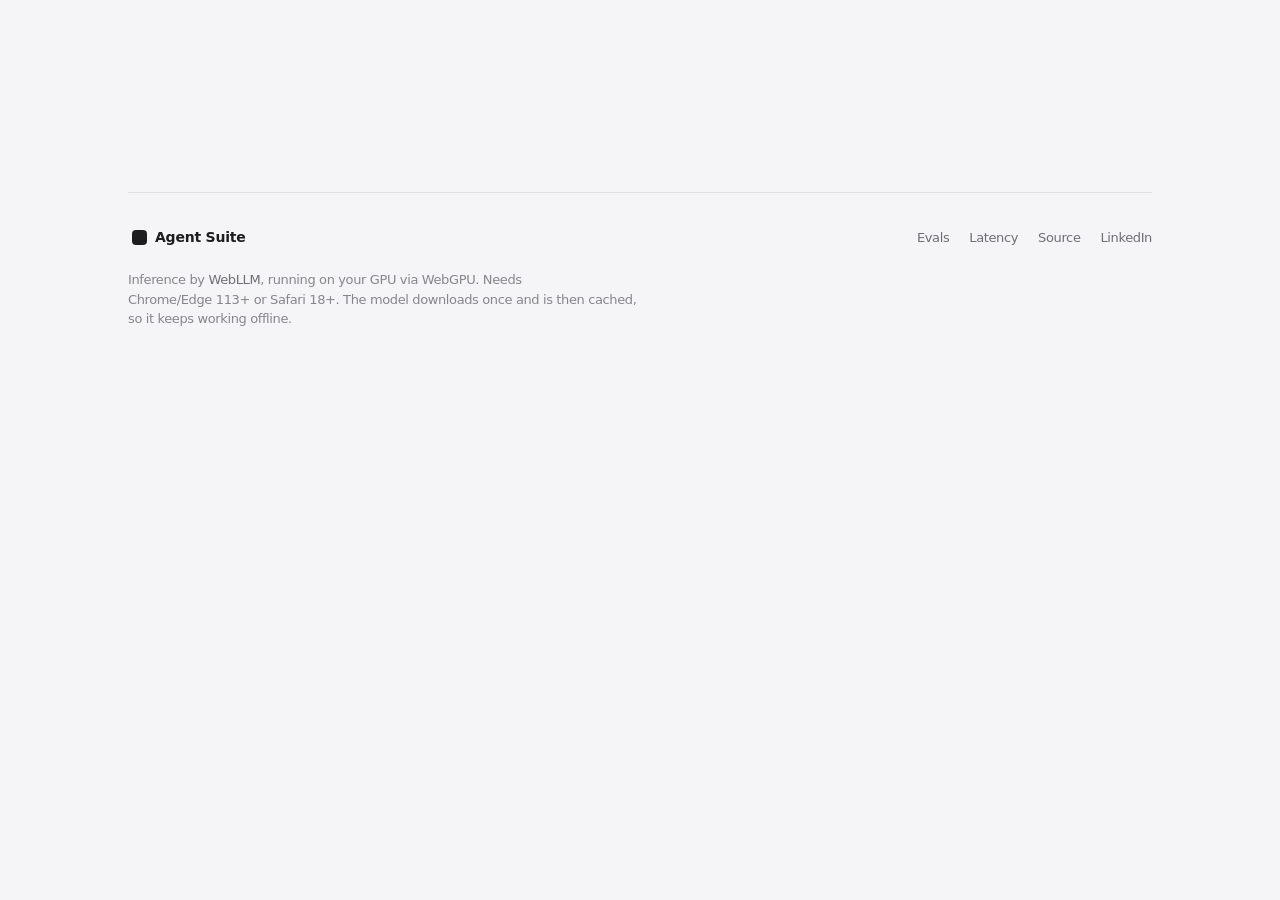
<file: index.html>
<!doctype html>
<html lang="en">
<head>
<meta charset="utf-8" />
<meta name="viewport" content="width=device-width, initial-scale=1, viewport-fit=cover" />
<title>Agent Suite — five apps that run entirely in your browser</title>
<meta name="description" content="Five small AI apps running fully on your own GPU via WebGPU. No API key, no server, no account, no bill — and they keep working offline." />
<meta name="color-scheme" content="light dark" />
<link rel="stylesheet" href="src/styles.css" />
<link rel="icon" href="data:image/svg+xml,<svg xmlns='http://www.w3.org/2000/svg' viewBox='0 0 100 100'><text y='.9em' font-size='90'>🫧</text></svg>" />
</head>
<body>

<!-- No top bar. The apps have their own back control, the gate owns the engine,
     and a persistent chrome strip on a five-page site is a row of pixels doing
     nothing. Everything that lived up there is in the footer. -->
<main class="wrap">
  <div id="view"></div>
</main>

<footer class="wrap">
  <div class="footer-top">
    <button class="wordmark" onclick="location.hash=''; scrollTo({top:0, behavior:'smooth'})">
      <span class="dot" aria-hidden="true"></span>
      Agent Suite
    </button>
    <nav class="footer-nav">
      <a href="evals/run.html">Evals</a>
      <a href="evals/apps.html">Latency</a>
      <a href="https://github.com/YoursSarcastically/agent-suite">Source</a>
      <a href="https://www.linkedin.com/in/surajsharma97/" target="_blank" rel="noopener noreferrer">LinkedIn</a>
    </nav>
  </div>
  <p>
    Inference by <a href="https://github.com/mlc-ai/web-llm">WebLLM</a>, running on your GPU via WebGPU.
    Needs Chrome/Edge&nbsp;113+ or Safari&nbsp;18+. The model downloads once and is then cached,
    so it keeps working offline.
  </p>
</footer>

<div id="toast" class="toast" role="status" aria-live="polite"></div>

<script type="module" src="src/ui.js"></script>
</body>
</html>
</file>
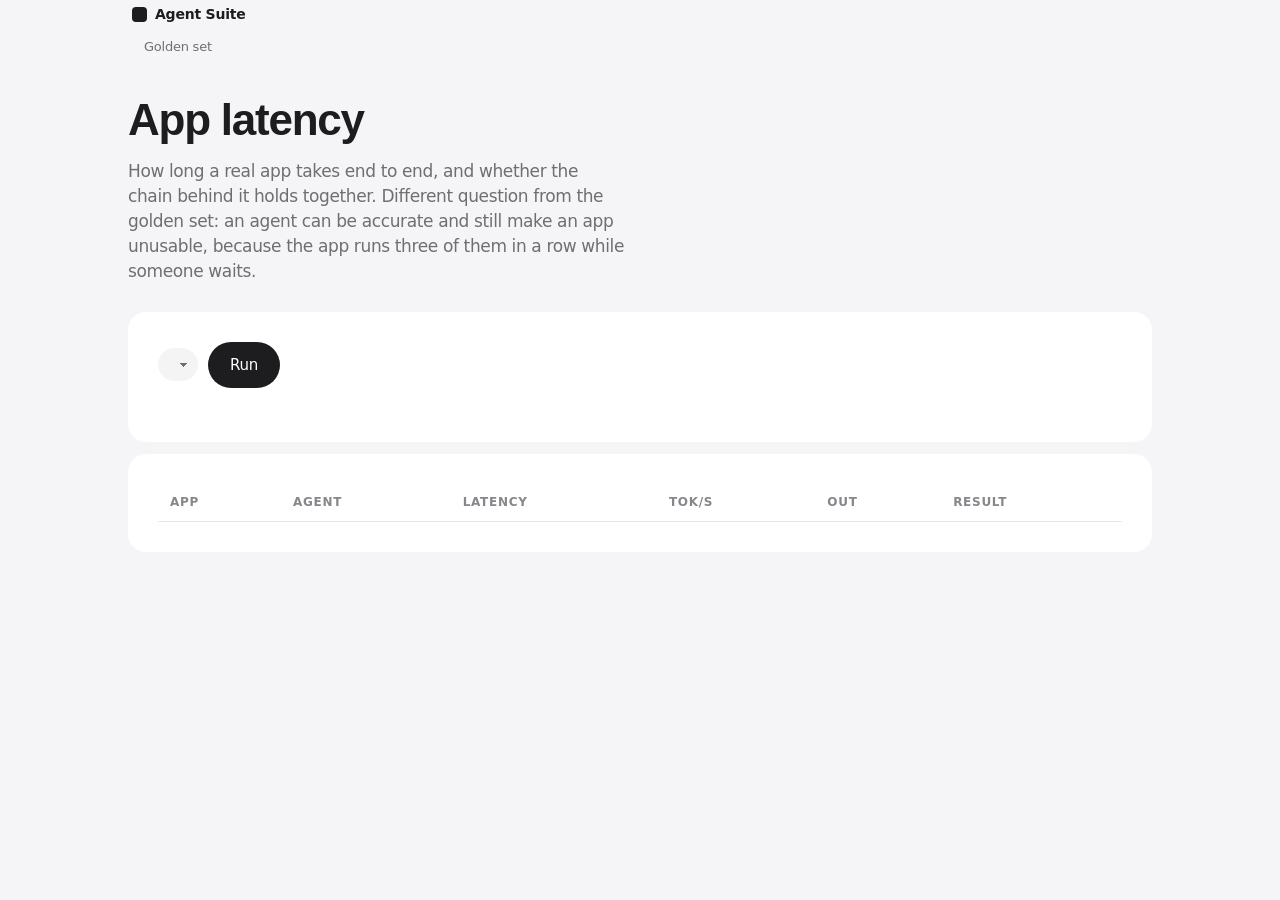
<file: evals/apps.html>
<!doctype html>
<html lang="en">
<head>
<meta charset="utf-8" />
<meta name="viewport" content="width=device-width, initial-scale=1" />
<title>Agent Suite — app latency &amp; accuracy</title>
<link rel="stylesheet" href="../src/styles.css" />
<style>
  table { width: 100%; border-collapse: collapse; font-size: 14px; }
  th, td { text-align: left; padding: 10px 12px; border-bottom: 1px solid var(--hairline); vertical-align: top; }
  th { color: var(--ink-3); font-weight: 600; font-size: 12px; text-transform: uppercase; letter-spacing: 0.06em; }
  td.num { text-align: right; font-variant-numeric: tabular-nums; white-space: nowrap; }
  .pass { font-weight: 600; }
  .fail { font-weight: 600; text-decoration: underline; text-underline-offset: 3px; }
</style>
</head>
<body>

<header class="topbar">
  <div class="wrap topbar-in">
    <a class="wordmark" href="../"><span class="dot"></span> Agent Suite</a>
    <span class="spacer"></span>
    <a class="btn btn-ghost btn-sm" href="run.html">Golden set</a>
  </div>
</header>

<main class="wrap">
  <section style="padding: 32px 0 28px; max-width: 46ch;">
    <h1 style="font-size: clamp(30px,4.2vw,44px); margin-bottom: 16px;">App latency</h1>
    <p class="muted">
      How long a real app takes end to end, and whether the chain behind it holds together.
      Different question from the golden set: an agent can be accurate and still make an app
      unusable, because the app runs three of them in a row while someone waits.
    </p>
  </section>

  <section class="panel">
    <div class="row">
      <select id="model" class="field"></select>
      <button id="go" class="btn btn-primary">Run</button>
      <span id="status" class="small dim"></span>
    </div>
    <div class="bar-track" id="bar-track" hidden style="margin-top:16px"><div class="bar" id="bar"></div></div>
    <div class="proof" id="summary" hidden style="margin-top:24px"></div>
  </section>

  <section class="panel">
    <table>
      <thead><tr>
        <th>App</th><th>Agent</th><th class="num">Latency</th><th class="num">tok/s</th>
        <th class="num">out</th><th>Result</th>
      </tr></thead>
      <tbody id="rows"></tbody>
    </table>
  </section>
</main>

<div id="toast" class="toast" role="status" aria-live="polite"></div>
<script type="module" src="apps-page.js"></script>
</body>
</html>
</file>
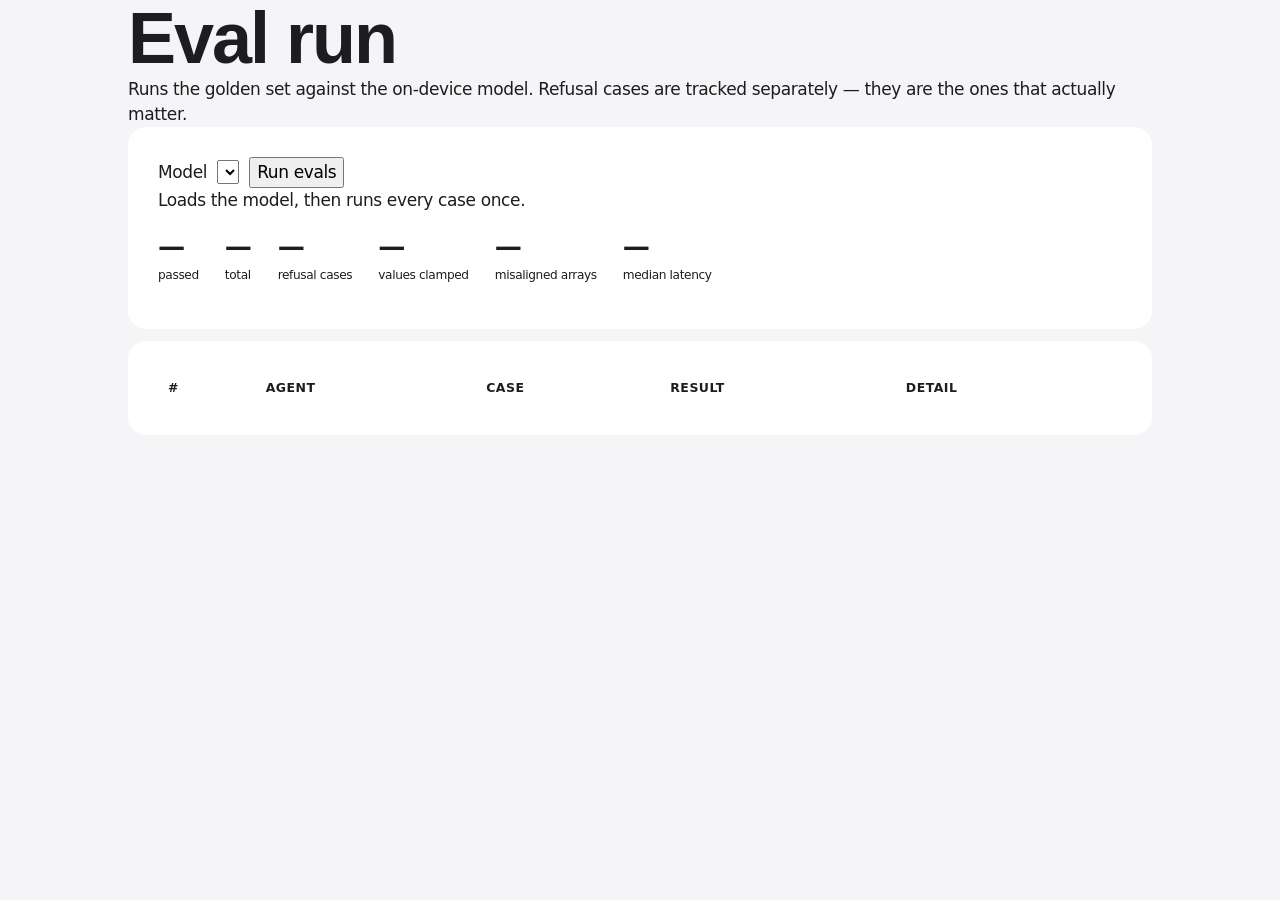
<file: evals/run.html>
<!doctype html>
<html lang="en">
<head>
<meta charset="utf-8" />
<meta name="viewport" content="width=device-width, initial-scale=1" />
<title>Agent Suite — eval run</title>
<link rel="stylesheet" href="../src/styles.css" />
<style>
  table { width: 100%; border-collapse: collapse; font-size: 0.85rem; }
  th, td { text-align: left; padding: 8px 10px; border-bottom: 1px solid var(--border); vertical-align: top; }
  th { color: var(--muted); font-weight: 600; font-size: 0.78rem; text-transform: uppercase; letter-spacing: 0.04em; }
  .pass { color: #3fb950; font-weight: 700; }
  .fail { color: #f85149; font-weight: 700; }
  .tag { font-size: 0.7rem; padding: 1px 6px; border-radius: 99px; border: 1px solid var(--border); color: var(--muted); }
  .scoreboard { display: flex; gap: 26px; flex-wrap: wrap; margin: 14px 0; }
  .stat { font-size: 1.7rem; font-weight: 700; font-variant-numeric: tabular-nums; }
  .stat-label { color: var(--muted); font-size: 0.76rem; }
</style>
</head>
<body>
<header><div class="wrap">
  <h1>Eval run</h1>
  <p class="tagline">
    Runs the golden set against the on-device model. Refusal cases are tracked separately —
    they are the ones that actually matter.
  </p>
</div></header>

<main class="wrap">
  <section class="panel">
    <div class="row">
      <label for="model">Model</label>
      <select id="model"></select>
      <button id="go" class="primary">Run evals</button>
    </div>
    <div id="status" class="status">Loads the model, then runs every case once.</div>
    <div class="bar-track" hidden><div class="bar" id="bar"></div></div>
    <div class="scoreboard" id="scoreboard" hidden>
      <div><div class="stat" id="s-pass">—</div><div class="stat-label">passed</div></div>
      <div><div class="stat" id="s-total">—</div><div class="stat-label">total</div></div>
      <div><div class="stat" id="s-refusal">—</div><div class="stat-label">refusal cases</div></div>
      <div><div class="stat" id="s-repairs">—</div><div class="stat-label">values clamped</div></div>
      <div><div class="stat" id="s-misaligned">—</div><div class="stat-label">misaligned arrays</div></div>
      <div><div class="stat" id="s-time">—</div><div class="stat-label">median latency</div></div>
    </div>
  </section>

  <section class="panel">
    <table>
      <thead><tr><th>#</th><th>Agent</th><th>Case</th><th>Result</th><th>Detail</th></tr></thead>
      <tbody id="rows"></tbody>
    </table>
  </section>
</main>

<script type="module" src="run.js"></script>
</body>
</html>
</file>
<file: src/styles.css>
/* ==================================================================
   Agent Suite — design system

   Built to Apple's language rather than to generic glassmorphism, which
   means a few things are deliberately absent:

   - No floating gradient orbs. Apple backgrounds are flat: #f5f5f7 or
     white or black. Decoration behind content is not part of the system.
   - No heavy shadows. Separation comes from a background-value step
     (canvas #f5f5f7, card #fff), not from a drop shadow.
   - Translucency appears in exactly one place — the navigation bar,
     over content scrolling beneath it. That is what the material is
     for. A blurred panel with nothing behind it is just a grey box.

   What carries the design instead is type and space: a large tightly
   tracked display face, a 17px reading size, and section rhythm in the
   80–120px range. Apple's greys are used verbatim.
   ================================================================== */

/* ---------- tokens ---------- */

:root {
  color-scheme: light dark;

  --canvas: #f5f5f7;          /* Apple's page grey */
  --surface: #ffffff;         /* cards sit above the canvas */
  --surface-2: #fafafc;
  --hairline: rgba(0, 0, 0, 0.09);
  --hairline-2: rgba(0, 0, 0, 0.16);

  --ink: #1d1d1f;             /* Apple's near-black */
  --ink-2: #6e6e73;           /* Apple's secondary label */
  --ink-3: #86868b;           /* Apple's tertiary label */

  --fill: rgba(0, 0, 0, 0.045);
  --fill-2: rgba(0, 0, 0, 0.08);

  --accent: #1d1d1f;
  --accent-ink: #ffffff;

  --nav: rgba(245, 245, 247, 0.72);

  --r-card: 18px;
  --r-lg: 22px;
  --r-md: 12px;
  --r-pill: 980px;

  --shadow: 0 4px 20px rgba(0, 0, 0, 0.05);
  --shadow-lift: 0 8px 32px rgba(0, 0, 0, 0.09);

  --ease: cubic-bezier(0.4, 0, 0.2, 1);
  --ease-out: cubic-bezier(0.16, 1, 0.3, 1);
}

@media (prefers-color-scheme: dark) {
  :root {
    --canvas: #000000;
    --surface: #1d1d1f;
    --surface-2: #232325;
    --hairline: rgba(255, 255, 255, 0.11);
    --hairline-2: rgba(255, 255, 255, 0.2);

    --ink: #f5f5f7;
    --ink-2: #a1a1a6;
    --ink-3: #86868b;

    --fill: rgba(255, 255, 255, 0.07);
    --fill-2: rgba(255, 255, 255, 0.12);

    --accent: #f5f5f7;
    --accent-ink: #1d1d1f;

    --nav: rgba(0, 0, 0, 0.72);

    --shadow: none;
    --shadow-lift: 0 8px 32px rgba(0, 0, 0, 0.5);
  }
}

/* ---------- base ---------- */

* { box-sizing: border-box; }
html { -webkit-text-size-adjust: 100%; scroll-behavior: smooth; }

body {
  margin: 0;
  min-height: 100vh;
  background: var(--canvas);
  color: var(--ink);
  /* 17px is Apple's reading size; the -apple-system stack resolves to SF. */
  font: 400 17px/1.47 -apple-system, BlinkMacSystemFont, "SF Pro Text", "Helvetica Neue",
    "Segoe UI", system-ui, sans-serif;
  letter-spacing: -0.022em;
  -webkit-font-smoothing: antialiased;
  -moz-osx-font-smoothing: grayscale;
}

@media (prefers-reduced-motion: reduce) {
  html { scroll-behavior: auto; }
  *, *::before, *::after { animation-duration: 0.01ms !important; transition-duration: 0.01ms !important; }
}

/* ---------- type ---------- */
/* Display sizes track tighter as they grow — the defining detail of Apple's
   headline setting, and what most imitations miss. */

h1, h2, h3 {
  margin: 0;
  font-family: "SF Pro Display", -apple-system, BlinkMacSystemFont, "Helvetica Neue", sans-serif;
  font-weight: 600;
  line-height: 1.07;
}
h1 { font-size: clamp(40px, 6.4vw, 72px); letter-spacing: -0.028em; }
h2 { font-size: clamp(26px, 3.2vw, 34px); letter-spacing: -0.021em; line-height: 1.12; }
h3 { font-size: 21px; letter-spacing: -0.018em; line-height: 1.19; }

p { margin: 0 0 1em; }
p:last-child { margin-bottom: 0; }

a { color: var(--ink); text-decoration: none; }
a:hover { text-decoration: underline; text-underline-offset: 3px; }

.muted { color: var(--ink-2); }
.dim { color: var(--ink-3); }
.small { font-size: 14px; letter-spacing: -0.016em; }
.nums { font-variant-numeric: tabular-nums; }
.mono {
  font-family: ui-monospace, "SF Mono", SFMono-Regular, Menlo, monospace;
  font-size: 13px; letter-spacing: 0; font-variant-numeric: tabular-nums;
}

/* Apple's eyebrow: small, uppercase, wide-tracked — the inverse of a headline. */
.label {
  display: block;
  font-size: 12px; font-weight: 600;
  text-transform: uppercase; letter-spacing: 0.06em;
  color: var(--ink-3);
  margin-bottom: 10px;
}

/* ---------- layout ---------- */

.wrap { width: min(1024px, 100% - 44px); margin-inline: auto; }
main { padding-bottom: 120px; }

.wordmark {
  display: flex; align-items: center; gap: 8px;
  font-size: 14px; font-weight: 600; letter-spacing: -0.015em;
  background: none; border: 0; padding: 4px; color: var(--ink); cursor: pointer;
}
.wordmark .dot { width: 15px; height: 15px; border-radius: 4px; background: var(--ink); }
.spacer { flex: 1; }

/* ---------- controls ---------- */

button, select, input, textarea { font: inherit; letter-spacing: inherit; }

/* Apple buttons are regular weight, pill-shaped, and generously padded. */
.btn {
  display: inline-flex; align-items: center; gap: 6px;
  padding: 11px 21px;
  border-radius: var(--r-pill);
  border: 1px solid var(--hairline-2);
  background: transparent;
  color: var(--ink);
  font-size: 15px; font-weight: 400; letter-spacing: -0.018em;
  cursor: pointer;
  transition: background 0.25s var(--ease), color 0.25s var(--ease),
    border-color 0.25s var(--ease), opacity 0.2s var(--ease);
  white-space: nowrap;
}
.btn:hover:not(:disabled) { background: var(--fill); }
.btn:active:not(:disabled) { background: var(--fill-2); }
.btn:disabled { opacity: 0.36; cursor: not-allowed; }
.btn:focus-visible { outline: 3px solid var(--ink); outline-offset: 2px; }

.btn-primary { background: var(--accent); color: var(--accent-ink); border-color: transparent; }
.btn-primary:hover:not(:disabled) { background: var(--accent); opacity: 0.85; }
.btn-primary:active:not(:disabled) { opacity: 0.72; }

.btn-ghost { border-color: transparent; color: var(--ink-2); }
.btn-ghost:hover:not(:disabled) { background: var(--fill); color: var(--ink); }

.btn-sm { padding: 7px 15px; font-size: 13px; }
.btn-icon { padding: 9px; border-radius: 50%; aspect-ratio: 1; justify-content: center; border-color: transparent; }
.btn-icon:hover:not(:disabled) { background: var(--fill); }

.field {
  width: 100%;
  padding: 13px 15px;
  border-radius: var(--r-md);
  border: 1px solid var(--hairline-2);
  background: var(--surface);
  color: var(--ink);
  font-size: 16px;
  resize: vertical;
  transition: border-color 0.2s var(--ease), box-shadow 0.2s var(--ease);
}
.field::placeholder { color: var(--ink-3); }
.field:focus {
  outline: none;
  border-color: var(--ink);
  box-shadow: 0 0 0 3px var(--fill);
}
textarea.field { min-height: 128px; line-height: 1.5; }

/* A native select paints its own UA background, which reads as a light slab in
   dark mode however the fill is set. Take the appearance and draw the chevron. */
select.field {
  width: auto; padding: 6px 26px 6px 12px;
  border-radius: var(--r-pill); cursor: pointer;
  font-size: 13px; background: var(--fill); border-color: transparent;
  appearance: none; -webkit-appearance: none;
  background-image: linear-gradient(45deg, transparent 50%, var(--ink-2) 50%),
    linear-gradient(135deg, var(--ink-2) 50%, transparent 50%);
  background-position: calc(100% - 13px) 52%, calc(100% - 9px) 52%;
  background-size: 4px 4px, 4px 4px;
  background-repeat: no-repeat;
}
select.field option { background: var(--surface); color: var(--ink); }

/* ---------- icons ---------- */

.icon { display: inline-grid; place-items: center; }
.icon svg { width: 1em; height: 1em; display: block; }

.app-icon {
  display: grid; place-items: center;
  color: var(--ink);
  font-size: 26px;
  flex: none;
  opacity: 0.9;
}
.app-icon .icon { font-size: 26px; }

/* ---------- pills ---------- */
/* Severity reads as fill density: outlined is quiet, solid ink is loud. */

.pill {
  display: inline-flex; align-items: center; gap: 5px;
  padding: 3px 0; border-radius: var(--r-pill);
  background: transparent; border: 0;
  font-size: 12px; font-weight: 400; letter-spacing: -0.004em;
  color: var(--ink-3); white-space: nowrap;
}
/* Metadata sets read as a single quiet line, separated rather than boxed. */
.task-meta .pill + .pill::before,
.media .pill + .pill::before { content: "·"; margin-right: 5px; color: var(--hairline-2); }
.pill-accent, .pill-bad, .pill-warn, .pill-good { padding: 4px 11px; }
.pill-accent { background: var(--accent); color: var(--accent-ink); }
.pill-good { background: transparent; border-color: var(--hairline-2); color: var(--ink-2); }
.pill-warn { background: transparent; border-color: var(--ink-2); border-style: dashed; color: var(--ink); }
.pill-bad { background: var(--accent); color: var(--accent-ink); font-weight: 600; }

.dot-live { width: 6px; height: 6px; border-radius: 50%; background: var(--ink-3); flex: none; }

/* ---------- gate ---------- */
/* The first screen is one decision and one wait, centred, with nothing else
   competing for attention. */

.gate {
  min-height: min(76vh, 720px);
  display: flex; flex-direction: column; justify-content: center;
  /* Not a ch value: `ch` resolves against the 17px body size, not the 72px
     display size, so a "30ch" gate is ~255px wide and shatters the headline
     into six lines. The measure is set on the prose instead. */
  max-width: 700px;
  padding: 40px 0;
}
.gate h1 { max-width: 13em; }
.gate h1 { margin-bottom: 22px; }
.gate .lede { font-size: 19px; line-height: 1.42; letter-spacing: -0.019em; color: var(--ink-2); max-width: 34ch; }

.gate-actions { display: flex; align-items: center; gap: 12px; margin: 34px 0 28px; flex-wrap: wrap; }
.browse { align-self: flex-start; margin: 0 0 20px -14px; }
.btn-lg { padding: 15px 30px; font-size: 17px; }

/* The loader. A phase, a bar, and a number — the three things someone waiting
   two minutes actually wants. */
.progress { margin: 36px 0 44px; max-width: 42ch; }
.progress .row { gap: 14px; margin-top: 12px; }

.progress-head { display: flex; align-items: baseline; gap: 12px; margin-bottom: 14px; }
.progress-phase {
  font-family: "SF Pro Display", -apple-system, sans-serif;
  font-size: 21px; font-weight: 600; letter-spacing: -0.021em;
}
.progress-pct {
  font-family: "SF Pro Display", -apple-system, sans-serif;
  font-size: 21px; font-weight: 600; letter-spacing: -0.021em;
  color: var(--ink-3);
}

.progress-track {
  height: 4px; border-radius: var(--r-pill);
  background: var(--fill-2); overflow: hidden;
}
.progress-fill {
  height: 100%; width: 0;
  border-radius: var(--r-pill);
  background: var(--ink);
  transition: width 0.4s var(--ease-out);
  /* A determinate bar that has not moved for ten seconds reads as frozen; the
     sheen says the work is still happening between updates. */
  position: relative; overflow: hidden;
}
.progress-fill::after {
  content: "";
  position: absolute; inset: 0;
  background: linear-gradient(90deg, transparent, var(--canvas), transparent);
  opacity: 0.45;
  animation: sheen 1.6s ease-in-out infinite;
}
@keyframes sheen { 0% { transform: translateX(-100%); } 100% { transform: translateX(100%); } }

@media (prefers-reduced-motion: reduce) { .progress-fill::after { animation: none; opacity: 0; } }

/* ---------- byline ---------- */

.byline { margin-top: 36px; font-size: 13px; color: var(--ink-3); }
.byline a {
  color: var(--ink-2);
  border-bottom: 1px solid var(--hairline-2);
  padding-bottom: 1px;
  transition: color 0.2s var(--ease), border-color 0.2s var(--ease);
}
.byline a:hover { color: var(--ink); border-color: var(--ink); text-decoration: none; }
.byline-arrow { font-size: 0.85em; margin-left: 3px; opacity: 0.7; }

/* Facts, set as data rather than prose. */
.proof { display: flex; gap: 36px; flex-wrap: wrap; }
.proof-item { display: flex; flex-direction: column; gap: 3px; }
.proof-item .n {
  font-family: "SF Pro Display", -apple-system, sans-serif;
  font-size: 19px; font-weight: 600; letter-spacing: -0.022em;
  font-variant-numeric: tabular-nums;
}
.proof-item .k { font-size: 12px; color: var(--ink-3); letter-spacing: -0.004em; }

/* ---------- home ---------- */

.hero-home { padding: 40px 0 44px; }
.hero-home h1 { margin-bottom: 26px; }

/* ---------- why it runs here ---------- */

.why { margin-top: 40px; }
.why-grid {
  display: grid; grid-template-columns: repeat(auto-fit, minmax(200px, 1fr));
  gap: 26px; margin-top: 20px;
}
.why-grid strong { font-size: 15px; font-weight: 600; letter-spacing: -0.018em; }

/* ---------- chat ---------- */

/* The thread scrolls inside a fixed-height shell, with the composer pinned
   below it. Scrolling the page instead means the composer drifts away and
   "stay at the bottom" has nothing to hold on to. */
.chat-shell {
  display: flex; flex-direction: column;
  height: calc(100vh - 210px);
  min-height: 420px;
}
.scroller {
  flex: 1; min-height: 0;
  overflow-y: auto;
  overscroll-behavior: contain;
  scrollbar-width: thin;
  padding-right: 4px;
}
.thread {
  display: flex; flex-direction: column; gap: 22px;
  padding-bottom: 16px;
}

.msg { max-width: 78%; }
.msg-body { white-space: pre-wrap; line-height: 1.55; word-break: break-word; }

/* The user's own words sit in a filled bubble on the right; the reply is plain
   text on the left. Two shapes is one more than this needs. */
.msg-user {
  align-self: flex-end;
  background: var(--fill);
  padding: 12px 16px;
  border-radius: 20px 20px 6px 20px;
}
.msg-assistant { align-self: flex-start; max-width: 100%; }

.msg-assistant .msg-body { white-space: normal; }
.msg-body > *:first-child { margin-top: 0; }
.msg-body > *:last-child { margin-bottom: 0; }
.msg-body p { margin: 0 0 0.75em; }
.msg-body h3, .msg-body h4, .msg-body h5, .msg-body h6 {
  font-size: 16px; font-weight: 600; letter-spacing: -0.015em;
  margin: 1.1em 0 0.4em;
}
.msg-body ul, .msg-body ol { margin: 0 0 0.75em; padding-left: 22px; }
.msg-body li { margin-bottom: 0.3em; }
.msg-body strong { font-weight: 620; }
.msg-body code {
  font-family: ui-monospace, "SF Mono", Menlo, monospace;
  font-size: 0.88em; letter-spacing: 0;
  background: var(--fill); padding: 2px 5px; border-radius: 5px;
}
.msg-body pre {
  background: var(--fill); border-radius: var(--r-md);
  padding: 14px 16px; overflow-x: auto; margin: 0 0 0.75em;
}
.msg-body pre code { background: none; padding: 0; font-size: 13px; line-height: 1.5; }
.msg-body a { text-decoration: underline; text-underline-offset: 2px; }
.msg-error .msg-body { color: var(--ink-2); font-style: italic; }
.msg-meta { display: block; margin-top: 8px; font-size: 12px; color: var(--ink-3); font-variant-numeric: tabular-nums; }

/* A block that blinks while tokens arrive, so a slow first token does not read
   as a hang. */
.caret {
  display: inline-block; width: 8px; height: 1.05em;
  vertical-align: text-bottom; margin-left: 2px;
  background: var(--ink); border-radius: 1px;
  animation: blink 1s steps(2, start) infinite;
}
@keyframes blink { 50% { opacity: 0; } }

.chat-empty { text-align: center; padding: 56px 20px 40px; }
.chat-empty .row { justify-content: center; }

.composer { flex: none; padding: 14px 0 0; }
.composer-input { min-height: 0; resize: none; overflow-y: auto; }
.composer-row { display: flex; align-items: center; gap: 10px; margin-top: 10px; }

/* ---------- author ---------- */
/* One row, fully rounded. Present without becoming a second page. */

.author {
  display: flex; align-items: center; gap: 16px;
  margin-top: 36px; padding: 12px 14px 12px 12px;
  border-radius: var(--r-pill);
  background: var(--surface);
  max-width: 680px;
}
.avatar {
  width: 42px; height: 42px; flex: none;
  display: grid; place-items: center;
  border-radius: 50%;
  object-fit: cover;
  background: var(--ink); color: var(--accent-ink);
  font-family: "SF Pro Display", -apple-system, sans-serif;
  font-size: 14px; font-weight: 620; letter-spacing: 0.01em;
  /* A photo against a black page needs an edge to sit on. */
  box-shadow: 0 0 0 1px var(--hairline-2);
}
.author-text { min-width: 0; flex: 1; }
.author-name {
  margin: 0; font-size: 14px; font-weight: 600; letter-spacing: -0.015em;
  white-space: nowrap; overflow: hidden; text-overflow: ellipsis;
}
.author-role { font-weight: 400; color: var(--ink-2); }
.author-tags {
  margin: 2px 0 0; font-size: 12px; color: var(--ink-3);
  white-space: nowrap; overflow: hidden; text-overflow: ellipsis;
}
.author-actions { display: flex; gap: 8px; flex: none; }
.author-actions a.btn:hover { text-decoration: none; }

@media (max-width: 620px) {
  /* A pill that has wrapped is a rectangle with odd corners; below this width
     it becomes an honest card. */
  .author { flex-wrap: wrap; border-radius: var(--r-card); padding: 16px; }
  .author-actions { width: 100%; }
}

.under {
  display: inline-flex; align-items: center; gap: 9px;
  padding: 13px 20px; border-radius: var(--r-pill);
  border: 0; background: transparent; color: var(--ink-2);
  font: inherit; font-size: 15px; letter-spacing: inherit; cursor: pointer;
  transition: background 0.25s var(--ease), color 0.25s var(--ease);
}
.under:hover { background: var(--fill); color: var(--ink); }
.under .icon { font-size: 17px; }


/* Bento. Four columns over three rows, twelve cells, five tiles:
     ┌───────────┬───────────┐
     │           │ Braindump │
     │   Chat    ├─────┬─────┤
     │           │Read │Jrnl │
     ├───────────┴─────┴─────┤
     │      Recommend Me     │
     └───────────────────────┘
   Sizes are positional rather than per-app so the arrangement lives in one
   place; reordering APPS reshuffles the layout, which is the intent. */
.launcher {
  display: grid;
  grid-template-columns: repeat(4, 1fr);
  grid-auto-rows: minmax(132px, auto);
  gap: 12px;
  margin-bottom: 96px;
}
.app-card:nth-child(1) { grid-column: span 2; grid-row: span 2; }
.app-card:nth-child(2) { grid-column: span 2; }
.app-card:nth-child(3),
.app-card:nth-child(4) { grid-column: span 1; }
.app-card:nth-child(5) { grid-column: span 4; }

/* The feature tile has room to breathe, so it uses it. */
.app-card:nth-child(1) h3 { font-size: 26px; letter-spacing: -0.024em; }
.app-card:nth-child(1) .app-icon { font-size: 28px; }
.app-card:nth-child(1) .app-icon .icon { font-size: 28px; }
.app-card:nth-child(1) .blurb { font-size: 16px; max-width: 30ch; }

@media (max-width: 900px) {
  /* Two columns: the feature stays full width, the rest pair up, and the last
     one spans again so nothing is left stranded. */
  .launcher { grid-template-columns: repeat(2, 1fr); grid-auto-rows: minmax(124px, auto); }
  .app-card:nth-child(1) { grid-column: span 2; grid-row: span 1; }
  .app-card:nth-child(2) { grid-column: span 2; }
  .app-card:nth-child(5) { grid-column: span 2; }
}
@media (max-width: 560px) {
  .launcher { grid-template-columns: 1fr; }
  .app-card:nth-child(n) { grid-column: span 1; grid-row: span 1; }
  .app-card:nth-child(1) h3 { font-size: 21px; }
}

/* A card is a solid surface one value above the canvas. That step is the
   entire separation mechanism — no border, no shadow at rest. */
.app-card {
  display: flex; flex-direction: column; align-items: flex-start; gap: 10px;
  padding: 26px 26px 24px;
  text-align: left; cursor: pointer;
  background: var(--surface);
  border: 0;
  border-radius: var(--r-card);
  color: var(--ink);
  font: inherit; letter-spacing: inherit;
  transition: transform 0.4s var(--ease-out), box-shadow 0.4s var(--ease-out);
}
.app-card:hover { transform: translateY(-3px); box-shadow: var(--shadow-lift); }
.app-card:active { transform: translateY(-1px); }
.app-card:focus-visible { outline: 3px solid var(--ink); outline-offset: 3px; }
.app-card h3 { margin-top: auto; }
.app-card .blurb { color: var(--ink-2); font-size: 15px; line-height: 1.47; }


/* ---------- app view ---------- */

.view { animation: rise 0.5s var(--ease-out) both; }
@keyframes rise { from { opacity: 0; transform: translateY(10px); } to { opacity: 1; transform: none; } }

.view-head { display: flex; align-items: flex-start; gap: 16px; margin-bottom: 40px; padding-top: 8px; }
.view-head h1 { font-size: clamp(30px, 4.2vw, 44px); }
.view-head .sub { color: var(--ink-2); font-size: 17px; margin-top: 6px; max-width: 52ch; }

.panel {
  padding: 30px;
  margin-bottom: 12px;
  background: var(--surface);
  border-radius: var(--r-card);
}
.panel-tight { padding: 20px; }

.split { display: grid; grid-template-columns: 1fr 1fr; gap: 14px; align-items: start; }
.split-wide { grid-template-columns: 1.25fr 1fr; }
.stack { display: flex; flex-direction: column; gap: 12px; }
.row { display: flex; gap: 10px; align-items: center; flex-wrap: wrap; }
.row-end { justify-content: flex-end; }

/* ---------- progress ---------- */

.working {
  display: flex; align-items: center; gap: 9px;
  margin: 0 0 12px; padding: 0 30px;
  color: var(--ink-2); font-size: 15px;
  animation: rise 0.3s var(--ease-out) both;
}
.working::before {
  content: ""; flex: none;
  width: 11px; height: 11px; border-radius: 50%;
  border: 1.5px solid var(--hairline-2);
  border-top-color: var(--ink-2);
  animation: spin 0.75s linear infinite;
}
@keyframes spin { to { transform: rotate(360deg); } }

/* ---------- results ---------- */

.card { padding: 16px 18px; border-radius: var(--r-md); background: var(--fill); border: 0; animation: rise 0.4s var(--ease-out) both; }
.card + .card { margin-top: 9px; }
/* Still being read by the model: present, legible, visibly unfinished. */
.card-pending { opacity: 0.72; }
.card-pending .pill { animation: blink 1.6s ease-in-out infinite; }

.stat-row { display: flex; gap: 34px; flex-wrap: wrap; }
.stat .n { font-family: "SF Pro Display", -apple-system, sans-serif; font-size: 40px; font-weight: 600; letter-spacing: -0.03em; font-variant-numeric: tabular-nums; line-height: 1.05; }
.stat .k { font-size: 12px; color: var(--ink-3); text-transform: uppercase; letter-spacing: 0.06em; margin-top: 4px; }

.bar-track { height: 3px; border-radius: var(--r-pill); background: var(--fill); overflow: hidden; }
.bar { height: 100%; width: 0; background: var(--ink); transition: width 0.35s var(--ease); }

.meter { display: flex; gap: 3px; }
.meter i { flex: 1; height: 4px; border-radius: var(--r-pill); background: var(--fill-2); }
.meter i.on { background: var(--ink); }
.meter.bad i.on, .meter.warn i.on, .meter.good i.on { background: var(--ink); }

/* ---------- tasks ---------- */

.task {
  display: grid; grid-template-columns: auto 1fr auto; gap: 13px; align-items: start;
  padding: 14px 2px; border-radius: 0;
  background: transparent; border: 0; border-bottom: 1px solid var(--hairline);
  transition: opacity 0.25s var(--ease), box-shadow 0.25s var(--ease), border-color 0.25s var(--ease);
  animation: rise 0.4s var(--ease-out) both;
}
.task + .task { margin-top: 0; }
.task.done { opacity: 0.38; }
.task.done .task-text { text-decoration: line-through; }
.task.chosen { background: var(--fill); border-radius: var(--r-md); padding-inline: 14px; }
.task-text { font-size: 16px; }
.task-meta { display: flex; align-items: center; gap: 6px; flex-wrap: wrap; margin-top: 8px; }
/* Links and buttons in a metadata row inherit its size and baseline, otherwise
   they float above the pills they sit beside. */
.task-meta a, .task-meta .btn {
  font-size: 12px; line-height: 1.4; padding: 3px 0; color: var(--ink-3);
}
.task-meta a:hover, .task-meta .btn:hover { color: var(--ink); background: none; }

.check {
  width: 20px; height: 20px; border-radius: 50%;
  border: 1.5px solid var(--ink-3); background: transparent;
  cursor: pointer; padding: 0; display: grid; place-items: center;
  color: transparent; font-size: 11px;
  transition: background 0.2s var(--ease), border-color 0.2s var(--ease), color 0.2s var(--ease);
  flex: none; margin-top: 2px;
}
.check:hover { border-color: var(--ink); }
.check.on { background: var(--ink); border-color: var(--ink); color: var(--accent-ink); }

/* ---------- charts ---------- */

.spark { display: flex; align-items: flex-end; gap: 4px; height: 80px; }
.spark i { flex: 1; min-width: 4px; border-radius: 2px; background: var(--ink); opacity: 0.68; transition: height 0.5s var(--ease-out), opacity 0.2s var(--ease); }
.spark i:hover { opacity: 1; }

/* ---------- media ---------- */

.media-grid { display: grid; grid-template-columns: repeat(auto-fill, minmax(190px, 1fr)); gap: 18px; }
.media {
  padding: 0; border-radius: 0;
  background: transparent; border: 0;
  display: flex; flex-direction: column; gap: 6px;
  animation: rise 0.45s var(--ease-out) both;
}
.poster {
  width: 100%; aspect-ratio: 2 / 3; object-fit: cover;
  border-radius: var(--r-md);
  background: var(--fill);
  margin-bottom: 4px;
}
.media .kind { font-size: 11px; letter-spacing: 0.08em; text-transform: uppercase; color: var(--ink-3); font-weight: 600; }
.media .title { font-size: 17px; font-weight: 600; letter-spacing: -0.02em; line-height: 1.24; }
.media .meta { font-size: 13px; color: var(--ink-3); }
.media .why { font-size: 15px; color: var(--ink-2); line-height: 1.47; }

/* ---------- network disclosure ---------- */

.net { border-radius: var(--r-md); border: 1px dashed var(--hairline-2); padding: 16px 18px; }
.net summary { cursor: pointer; font-size: 14px; color: var(--ink); }
.net ul { margin: 12px 0 0; padding-left: 18px; }
.net li { font-size: 12px; color: var(--ink-2); word-break: break-all; margin-bottom: 5px; font-family: ui-monospace, "SF Mono", Menlo, monospace; letter-spacing: 0; }

/* ---------- empty + toast ---------- */

.empty { text-align: center; padding: 56px 20px; color: var(--ink-3); }
.empty .big { font-size: 30px; margin-bottom: 12px; opacity: 0.35; filter: saturate(0); }
.empty .big .icon { font-size: 30px; }

.toast {
  position: fixed; bottom: 28px; left: 50%;
  transform: translateX(-50%) translateY(90px);
  padding: 13px 24px; border-radius: var(--r-pill);
  background: var(--accent); color: var(--accent-ink);
  box-shadow: var(--shadow-lift);
  font-size: 15px;
  z-index: 100; opacity: 0;
  transition: transform 0.5s var(--ease-out), opacity 0.3s var(--ease);
  pointer-events: none;
  max-width: min(520px, calc(100vw - 40px)); text-align: center;
}
.toast.show { transform: translateX(-50%) translateY(0); opacity: 1; }

.shimmer { background: linear-gradient(100deg, transparent 20%, var(--fill) 50%, transparent 80%); background-size: 200% 100%; animation: shimmer 1.4s infinite linear; }
@keyframes shimmer { to { background-position: -200% 0; } }
.skeleton { height: 12px; border-radius: 6px; background: var(--fill); margin-bottom: 10px; }

/* ---------- workbench ---------- */

.agent-grid { display: grid; grid-template-columns: repeat(auto-fill, minmax(220px, 1fr)); gap: 10px; }
.agent-card {
  display: flex; flex-direction: column; align-items: flex-start; gap: 5px;
  padding: 18px; text-align: left; cursor: pointer; font: inherit; letter-spacing: inherit; color: var(--ink);
  border-radius: var(--r-md); background: var(--fill); border: 0;
  transition: background 0.25s var(--ease), transform 0.35s var(--ease-out);
}
.agent-card:hover { background: var(--surface); transform: translateY(-2px); }
.agent-card .ic { font-size: 17px; filter: saturate(0); opacity: 0.75; }
.agent-card .nm { font-size: 15px; font-weight: 600; letter-spacing: -0.018em; }
.agent-card .bl { color: var(--ink-2); font-size: 13px; line-height: 1.42; }

.output {
  border-radius: var(--r-md); background: var(--fill); border: 0;
  padding: 16px; overflow-x: auto; white-space: pre-wrap; word-break: break-word;
  min-height: 86px; margin: 0;
  font-family: ui-monospace, "SF Mono", SFMono-Regular, Menlo, monospace;
  font-size: 13px; line-height: 1.6; letter-spacing: 0; color: var(--ink-2);
}

/* ---------- footer ---------- */

footer {
  padding: 30px 0 60px; margin-top: 72px;
  border-top: 1px solid var(--hairline);
  color: var(--ink-3); font-size: 13px; line-height: 1.5;
}
footer a { color: var(--ink-2); }
footer a:hover { color: var(--ink); }
footer p { max-width: 62ch; }

.footer-top {
  display: flex; align-items: center; justify-content: space-between;
  gap: 20px; flex-wrap: wrap; margin-bottom: 18px;
}
.footer-nav { display: flex; gap: 20px; flex-wrap: wrap; }
.footer-nav a { font-size: 13px; }

/* ---------- responsive ---------- */

@media (max-width: 860px) {
  .chat-shell { height: calc(100vh - 180px); }
  .split, .split-wide { grid-template-columns: 1fr; }
  .wrap { width: min(1024px, 100% - 32px); }
  .panel { padding: 22px; }
  .gate { min-height: auto; padding: 32px 0; }
  .hero-home { padding: 24px 0 32px; }
}
@media (max-width: 740px) {
  .hide-sm { display: none; }
}
@media (max-width: 520px) {
  .launcher { grid-template-columns: 1fr; }
  .proof { gap: 22px; }
  .stat-row { gap: 22px; }
  .app-card { padding: 22px; }
}
</file>
